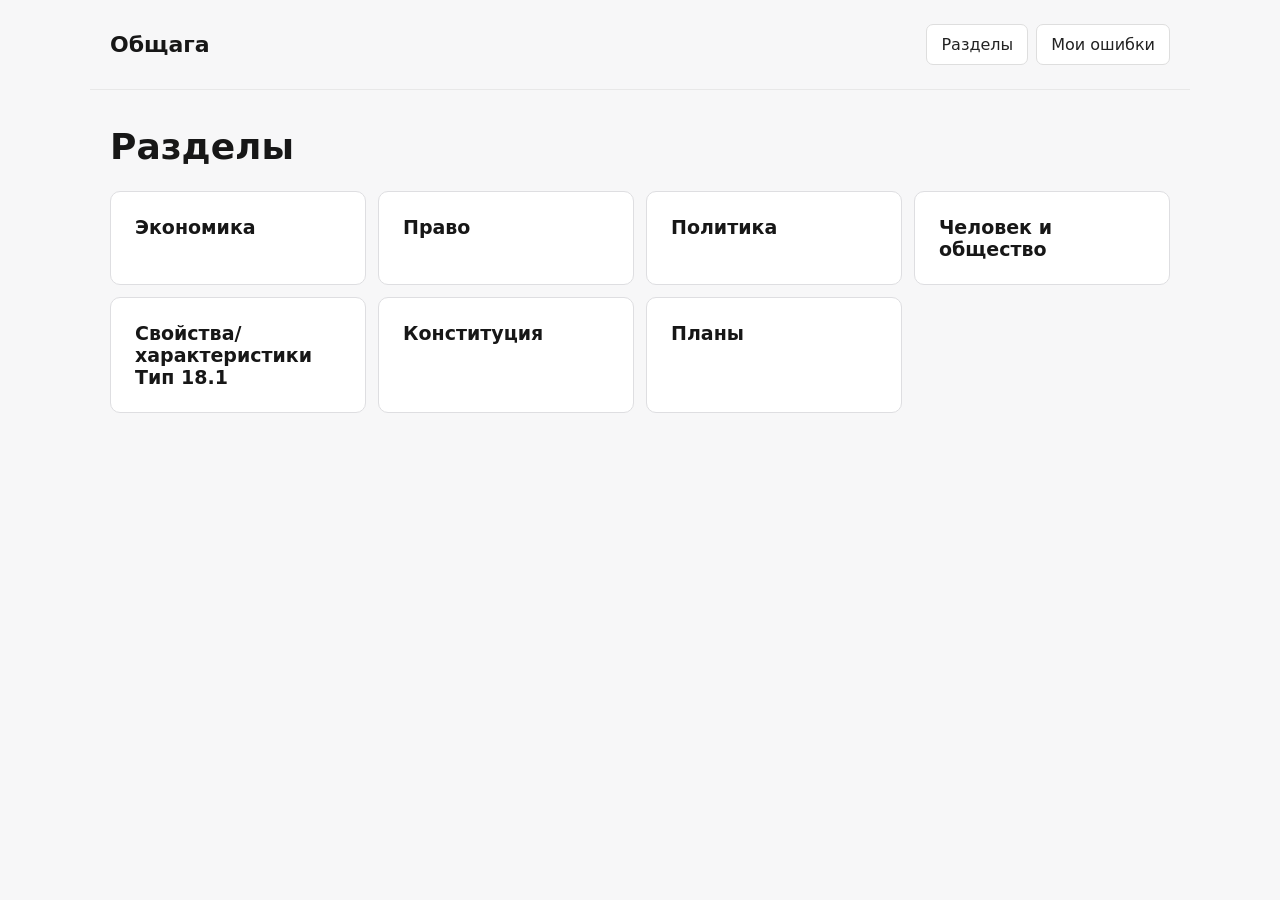
<file: index.html>
<!doctype html><html lang="ru"><head><meta charset="UTF-8"><meta name="viewport" content="width=device-width,initial-scale=1"><meta name="theme-color" content="#ffffff"><title>Общага</title><link rel="stylesheet" href="style.css"></head><body><header><div class="brand" id="homeLink">Общага</div><nav><button id="homeBtn">Разделы</button><button id="mistakesBtn">Мои ошибки <span id="mistakeCount"></span></button></nav></header><main id="app"></main><script src="app.js"></script></body></html>
</file>
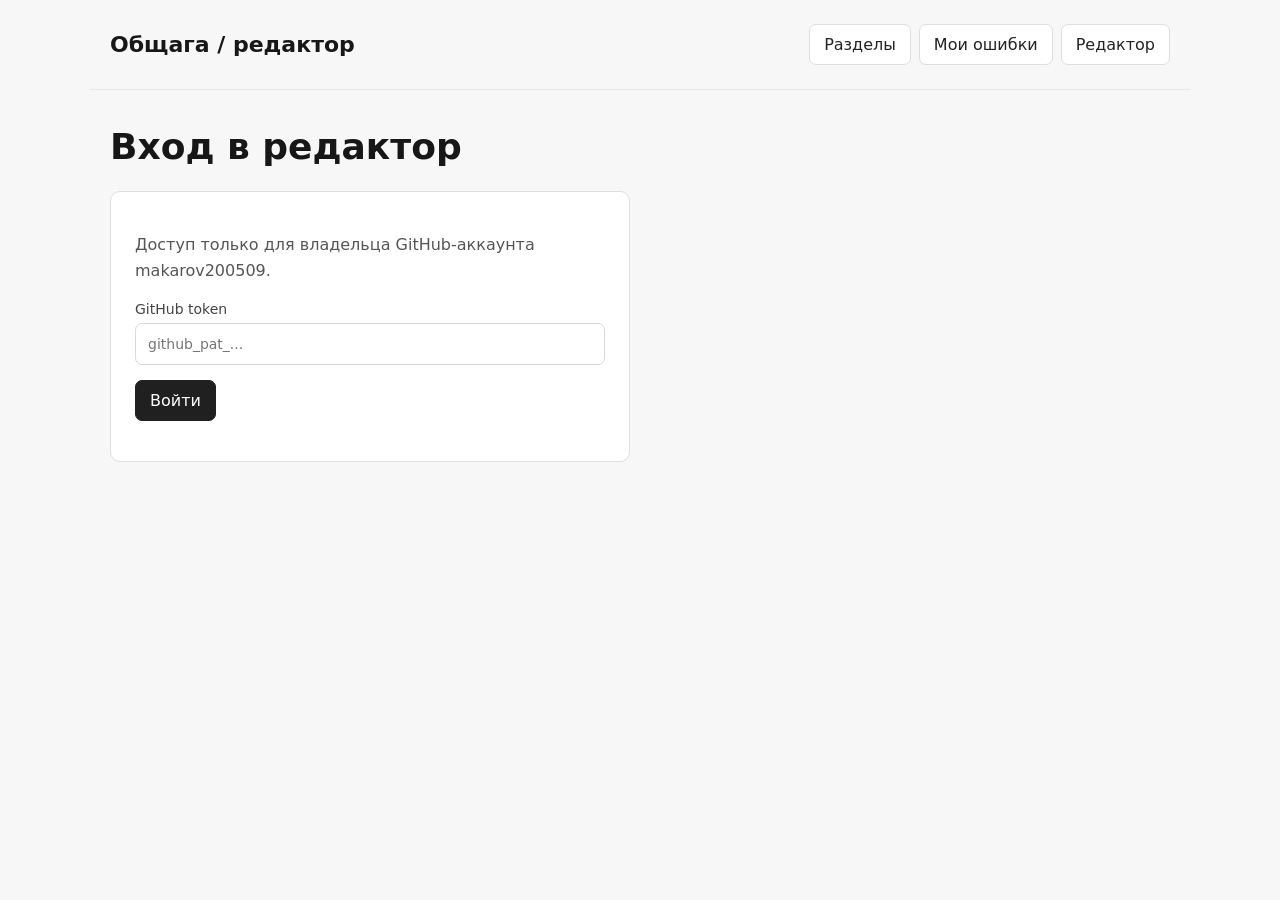
<file: admin/index.html>
<!doctype html><html lang="ru"><head><meta charset="UTF-8"><meta name="viewport" content="width=device-width,initial-scale=1"><title>Общага — редактор</title><link rel="stylesheet" href="../style.css"></head><body data-admin="true"><header><div class="brand" id="homeLink">Общага / редактор</div><nav><button id="homeBtn">Разделы</button><button id="mistakesBtn">Мои ошибки <span id="mistakeCount"></span></button><button id="adminBtn">Редактор</button></nav></header><main id="app"></main><script src="../app.js"></script></body></html>
</file>
<file: style.css>
/* Обшaга: светлый минималистичный интерфейс */
:root{font-family:Inter,system-ui,-apple-system,"Segoe UI",Arial,sans-serif;color:#171717;background:#f7f7f8}*{box-sizing:border-box}body{margin:0;min-height:100vh;background:#f7f7f8}header{max-width:1100px;margin:auto;padding:24px 20px;border-bottom:1px solid #e8e8e8;display:flex;align-items:center;justify-content:space-between;gap:16px;flex-wrap:wrap}.brand{font-size:22px;font-weight:700;cursor:pointer}nav,.toolbar,.editor-tools{display:flex;gap:8px;flex-wrap:wrap}button{font:inherit;cursor:pointer;background:#fff;color:#222;border:1px solid #dedede;border-radius:7px;padding:10px 14px}button:hover{background:#f5f5f5}.primary{background:#202020;color:#fff;border-color:#202020}.primary:hover{background:#404040}.danger{color:#a42323;border-color:#e6c8c8}.ghost{background:transparent}main{max-width:1100px;margin:36px auto;padding:0 20px;min-height:70vh}h1{font-size:clamp(26px,4vw,36px);font-weight:650;margin:0 0 24px}h2{font-size:21px;margin:0 0 18px}h3{margin:10px 0}p{line-height:1.65;color:#555}.muted{color:#777}.eyebrow{display:block;font-size:12px;color:#777;letter-spacing:.04em;margin-bottom:12px}.grid{display:grid;grid-template-columns:repeat(auto-fill,minmax(230px,1fr));gap:12px;margin:20px 0}.card,.panel{background:#fff;border:1px solid #dedee1;border-radius:10px;padding:24px}.card{cursor:pointer}.card:hover,.lesson-row:hover{border-color:#999;background:#fafafa}.card h2{margin:0;font-size:19px}.icon{display:none}.pill{color:#666;font-size:12px}.stack{display:flex;flex-direction:column;gap:10px}.row{display:flex;align-items:center;justify-content:space-between;gap:12px;flex-wrap:wrap}.lesson-row{border:1px solid #dedee1;background:#fff;padding:16px;border-radius:8px;cursor:pointer}.crumb{display:flex;gap:8px;flex-wrap:wrap;margin-bottom:24px;color:#777}.crumb a,.theory a{color:#333;cursor:pointer;text-decoration:underline}.theory{line-height:1.8;color:#242424;font-size:16px}.theory h2,.theory h3,.theory p{color:#242424}.theory img{max-width:100%;border-radius:6px}.theory table{border-collapse:collapse;max-width:100%;display:block;overflow:auto}.theory td,.theory th{border:1px solid #ddd;padding:8px}.theory blockquote{border-left:3px solid #bbb;padding:6px 16px;background:#f7f7f7}.theory ul,.theory ol{padding-left:26px}.progress{height:6px;border-radius:8px;background:#eee;overflow:hidden;margin:16px 0 24px}.progress>div{height:100%;background:#333}.option{display:block;text-align:left;width:100%;margin:9px 0;padding:15px}.option.selected{border-color:#555;background:#f1f1f1}.option.correct{border-color:#39865b;background:#edf8f0}.option.wrong{border-color:#c55;background:#fff0f0}.feedback{padding:16px;border-radius:8px;background:#f6f6f6;margin:16px 0}.input,textarea,select{background:#fff;border:1px solid #d8d8d8;color:#222;padding:12px;border-radius:7px;font:inherit;width:100%;margin:6px 0 15px}textarea{min-height:130px;resize:vertical}label{display:block;color:#444;font-size:14px;margin-top:12px}.toolbar{margin:16px 0}.editor{min-height:220px;padding:16px;border:1px solid #ddd;border-radius:8px;background:#fff;line-height:1.7;outline:none}.editor:focus,.input:focus,textarea:focus{border-color:#777}.editor-tools{margin:8px 0}.editor-tools button{padding:7px 12px}.note{background:#f8f8f8;border-left:3px solid #bbb;padding:15px;border-radius:5px;margin:18px 0;color:#555}.error{color:#a42323}.success{color:#237448}.admin-item{border:1px solid #dedee1;border-radius:8px;padding:14px;margin:10px 0}.spacer{height:20px}footer{display:none}@media(max-width:600px){header{padding:16px 18px}main{margin:24px auto}.card,.panel{padding:18px}nav button{padding:8px 10px;font-size:13px}}

.theory ol.paren-list,.editor ol.paren-list{list-style:none;counter-reset:item;padding-left:32px}.theory ol.paren-list>li,.editor ol.paren-list>li{counter-increment:item;position:relative}.theory ol.paren-list>li:before,.editor ol.paren-list>li:before{content:counter(item) ')';position:absolute;right:calc(100% + 8px)}.scheme{border:1px solid #ddd;border-radius:8px;padding:20px;margin:20px 0;text-align:center;background:#fafafa}.scheme-node{display:inline-block;border:1px solid #bbb;background:#fff;border-radius:6px;padding:10px 15px;margin:5px}.scheme-children{display:flex;flex-wrap:wrap;justify-content:center;gap:10px;border-top:1px solid #aaa;margin-top:18px;padding-top:12px}.q-option-row{border:1px solid #eee;padding:8px 12px;margin:8px 0;border-radius:8px}.q-option-row label{display:block}.q-option-row input[type=checkbox],.q-option-row input[type=radio]{width:auto;margin-right:8px}.editor img{max-width:100%;height:auto}.option{white-space:normal}

/* Mobile-friendly lesson reading. Tables scroll within the card, never off-screen. */
.theory{font-size:var(--theory-size,16px);min-width:0;overflow-wrap:anywhere;overflow-x:auto}
.theory p,.theory li,.theory td,.theory th{font-size:inherit}
.theory table{display:block;max-width:100%;width:max-content;overflow-x:auto;white-space:normal;-webkit-overflow-scrolling:touch}
.theory td,.theory th{min-width:90px;overflow-wrap:break-word;word-break:normal;vertical-align:top}
.theory img,.theory video,.theory iframe{max-width:100%;height:auto}
.theory-controls{align-items:center;gap:8px}.theory-controls .muted{margin-right:6px}.theory-controls button{min-width:48px}
@media(max-width:600px){.theory{padding:12px;line-height:1.55}.theory table{font-size:.82em}.theory td,.theory th{min-width:75px;padding:5px 6px}.theory-controls button{padding:8px 10px}main,.panel{min-width:0}}
</file>
